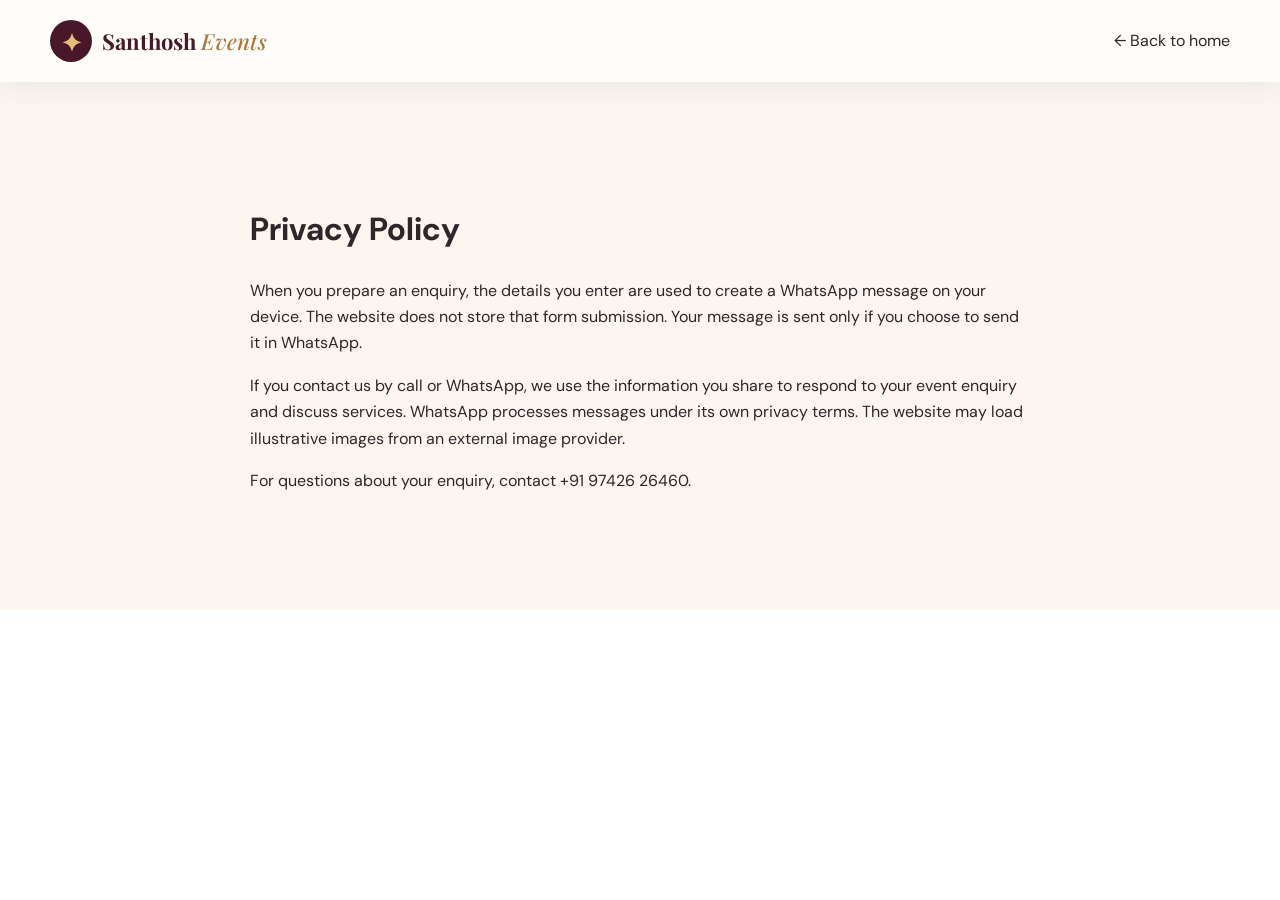
<file: privacy.html>
<!doctype html><html lang="en"><head><meta charset="utf-8"><meta name="viewport" content="width=device-width,initial-scale=1"><title>Privacy Policy | Santhosh Events</title><link rel="stylesheet" href="styles.css"></head><body><header><div class="wrap nav"><a class="brand" href="/"><b>✦</b><span>Santhosh <em>Events</em></span></a><a href="/">← Back to home</a></div></header><main class="section cream"><div class="wrap" style="max-width:780px"><h1>Privacy Policy</h1><p>When you prepare an enquiry, the details you enter are used to create a WhatsApp message on your device. The website does not store that form submission. Your message is sent only if you choose to send it in WhatsApp.</p><p>If you contact us by call or WhatsApp, we use the information you share to respond to your event enquiry and discuss services. WhatsApp processes messages under its own privacy terms. The website may load illustrative images from an external image provider.</p><p>For questions about your enquiry, contact <a href="tel:+919742626460">+91 97426 26460</a>.</p></div></main></body></html>
</file>
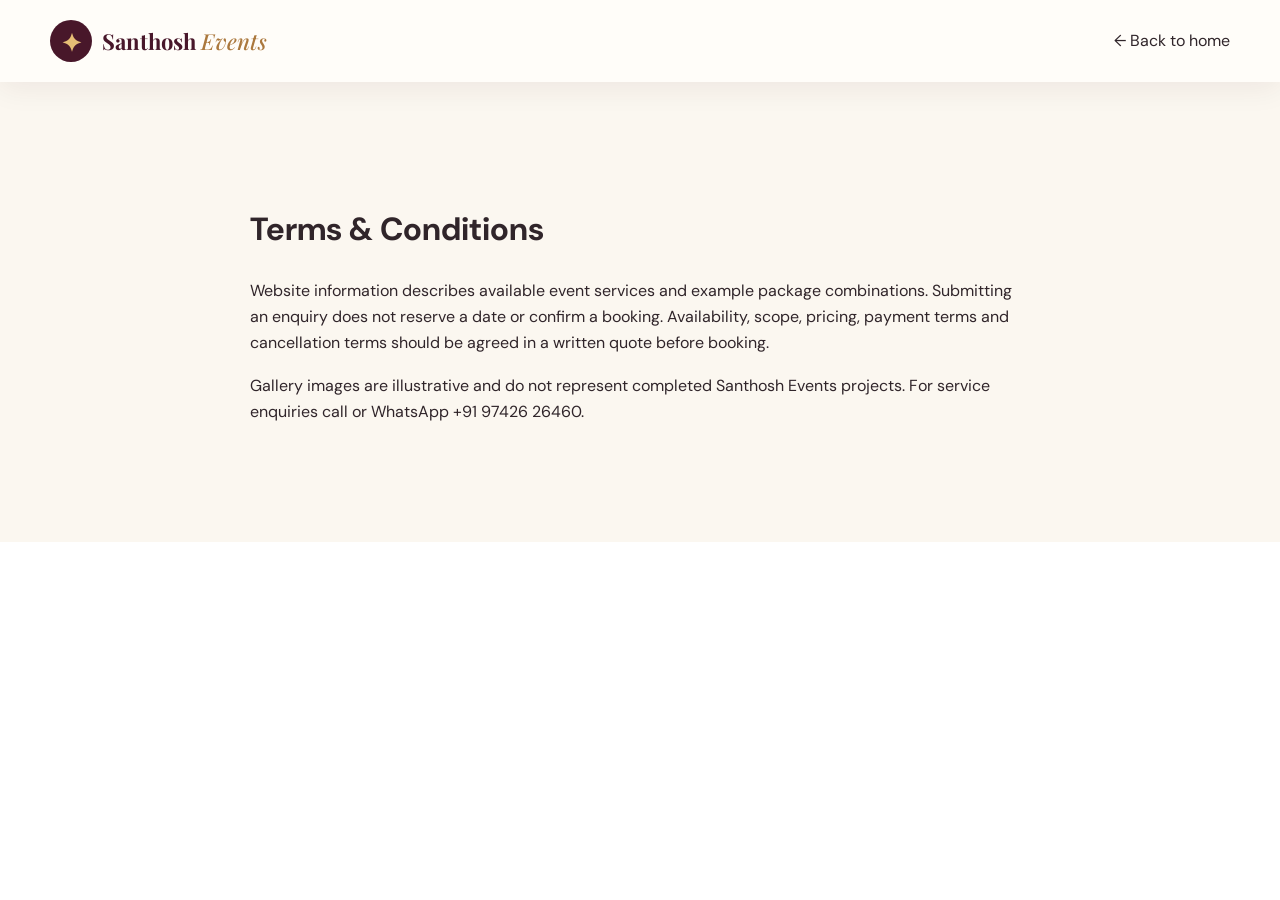
<file: terms.html>
<!doctype html><html lang="en"><head><meta charset="utf-8"><meta name="viewport" content="width=device-width,initial-scale=1"><title>Terms & Conditions | Santhosh Events</title><link rel="stylesheet" href="styles.css"></head><body><header><div class="wrap nav"><a class="brand" href="/"><b>✦</b><span>Santhosh <em>Events</em></span></a><a href="/">← Back to home</a></div></header><main class="section cream"><div class="wrap" style="max-width:780px"><h1>Terms & Conditions</h1><p>Website information describes available event services and example package combinations. Submitting an enquiry does not reserve a date or confirm a booking. Availability, scope, pricing, payment terms and cancellation terms should be agreed in a written quote before booking.</p><p>Gallery images are illustrative and do not represent completed Santhosh Events projects. For service enquiries call or WhatsApp <a href="tel:+919742626460">+91 97426 26460</a>.</p></div></main></body></html>
</file>
<file: styles.css>
@import url('https://fonts.googleapis.com/css2?family=DM+Sans:wght@400;500;600;700&family=Playfair+Display:ital,wght@0,500;0,600;0,700;1,500;1,600&display=swap');
:root{--wine:#48172a;--deep:#2d0e1c;--gold:#e6bd75;--cream:#fbf7f0;--ink:#30252a;--muted:#756c6d}*{box-sizing:border-box}html{scroll-behavior:smooth}body{margin:0;color:var(--ink);font:16px/1.65 'DM Sans',Arial,sans-serif}a{color:inherit;text-decoration:none}button,input,select,textarea{font:inherit}button{cursor:pointer}img{display:block;max-width:100%}section{scroll-margin-top:85px}.wrap{width:min(1180px,calc(100% - 48px));margin:auto}.skip{position:absolute;top:-80px;left:10px;background:white;padding:12px;z-index:100}.skip:focus{top:10px}.top{background:var(--wine);color:#f5e8d6;text-align:center;font-size:12px;letter-spacing:.08em;padding:7px}.top span{color:var(--gold);padding:0 16px}header{position:sticky;top:0;background:#fffdf9;z-index:20;box-shadow:0 6px 30px #35141d12}.nav{min-height:82px;display:flex;align-items:center;justify-content:space-between;gap:22px}.brand{display:flex;align-items:center;gap:10px;color:var(--wine);font-family:'Playfair Display',Georgia,serif;font-size:22px;font-weight:700;line-height:1;white-space:nowrap}.brand b{display:grid;place-items:center;width:42px;height:42px;background:var(--wine);color:var(--gold);border-radius:50%;font-size:25px}.brand em{color:#ab783d;font-weight:500}.brand small{display:block;font:8px 'DM Sans',sans-serif;letter-spacing:.25em;margin-top:6px;color:#87706c}.nav nav{display:flex;gap:17px;align-items:center;font-size:13px;font-weight:700}.nav nav a:hover,.text-link:hover{color:#b67d3d}.nav-cta{display:flex;gap:13px;align-items:center;font-size:13px;font-weight:700;white-space:nowrap}.nav-cta>a:first-child{color:var(--wine)}.btn{display:inline-flex;align-items:center;justify-content:center;gap:12px;padding:14px 24px;border-radius:4px;border:1px solid transparent;font-weight:700;line-height:1.2;transition:transform .2s,background .2s;min-height:49px}.btn:hover{transform:translateY(-3px)}.btn.gold{background:var(--gold);color:var(--deep)}.btn.outline{border-color:#f4ddba;color:white}.btn.burgundy{background:var(--wine);color:white}.btn.pale{background:#f4e8d6;color:var(--wine)}.nav-cta .btn{padding:12px 16px;min-height:42px}#menu{display:none;background:none;border:0;color:var(--wine);font-size:26px}.hero{position:relative;min-height:650px;color:white;background:linear-gradient(90deg,#260b19e8 0%,#320e1ac9 40%,#25081235 100%),url('https://images.pexels.com/photos/34079355/pexels-photo-34079355.jpeg?auto=compress&cs=tinysrgb&w=1600') center/cover}.hero-content{position:relative;padding:104px 0 62px}.eyebrow{display:block;font-weight:700;font-size:12px;letter-spacing:.2em;color:#a07038}.hero .eyebrow,.wedding .eyebrow,.reviews .eyebrow,.enquiry .eyebrow{color:var(--gold)}.hero .eyebrow span{padding:0 10px}.hero h1{font-size:clamp(48px,6.2vw,86px);max-width:860px;line-height:1.12;margin:21px 0;font-family:'Playfair Display',Georgia,serif;letter-spacing:-.035em}.hero h1 i,h2 i{font-weight:500;color:var(--gold)}.hero p{max-width:570px;font-size:18px;color:#f3e8e7;line-height:1.8}.actions{display:flex;flex-wrap:wrap;gap:12px;margin:28px 0}.hero-phone{display:inline-block;text-decoration:underline;text-underline-offset:5px;font-weight:600}.hero-events{margin-top:71px;padding-top:23px;border-top:1px solid #ffffff55;font-size:13px;letter-spacing:.04em}.hero-events b{color:var(--gold);padding:0 12px}.bridge{background:#f4e4c7}.bridge .wrap{display:flex;align-items:center;gap:24px;padding:23px 0}.bridge b{font-size:40px;color:#a47032}.bridge p{font-family:'Playfair Display',serif;font-size:23px;line-height:1.4;margin:0;flex:1}.bridge a{font-size:14px;font-weight:700;color:var(--wine)}.section{padding:100px 0}.cream{background:var(--cream)}.heading{display:flex;align-items:end;justify-content:space-between;gap:30px;margin-bottom:40px}.heading>p{max-width:360px;color:var(--muted);margin:0 0 8px}.heading.center{display:block;text-align:center}.heading h2,h2{font:600 clamp(38px,4vw,57px)/1.2 'Playfair Display',Georgia,serif;letter-spacing:-.028em;margin:12px 0 0}.cream h2 i,.why h2 i,.steps h2 i,.contact h2 i{color:#aa7238}.service-grid{display:grid;grid-template-columns:repeat(4,1fr);gap:16px}.service{background:white;border:1px solid #efe7dd;padding:28px 23px;min-height:258px;box-shadow:0 12px 38px #4d2c2210;transition:transform .2s,box-shadow .2s}.service:hover{transform:translateY(-5px);box-shadow:0 15px 35px #4d2c2222}.service .icon{font-size:28px;color:#ac7538}.service h3{font:600 22px/1.2 'Playfair Display',serif;margin:22px 0 9px;color:var(--wine)}.service p{font-size:14px;color:var(--muted);line-height:1.6;margin:0}.service a{display:inline-block;margin-top:16px;font-size:13px;font-weight:700;color:#8f572c}.wedding{background:var(--wine);color:white}.wedding-grid{display:grid;grid-template-columns:1fr 1fr;gap:75px;align-items:center}.wedding-photo{min-height:560px;background:url('https://images.pexels.com/photos/34079355/pexels-photo-34079355.jpeg?auto=compress&cs=tinysrgb&w=1600') 65% center/cover;position:relative;box-shadow:25px 25px 0 #c4945840}.wedding-photo span{position:absolute;bottom:10px;left:12px;background:#240b17bd;padding:5px 9px;font-size:12px}.wedding h2{margin:12px 0 23px}.wedding p{color:#ead8da}.wedding-list{display:grid;grid-template-columns:1fr 1fr;gap:9px 18px;margin:27px 0 30px;font-size:14px}.wedding-list span:before{content:'✦';color:var(--gold);margin-right:8px}.filters{display:flex;flex-wrap:wrap;gap:8px;margin-bottom:25px}.filters button{border:1px solid #dfd0bf;background:transparent;color:var(--wine);padding:9px 17px;border-radius:40px;font-weight:700;font-size:13px}.filters button.active,.filters button:hover{background:var(--wine);color:white}.gallery{display:grid;grid-template-columns:repeat(3,1fr);gap:16px}.gallery button{position:relative;border:0;padding:0;overflow:hidden;background:#e9ddcf;text-align:left;aspect-ratio:1.3;cursor:zoom-in}.gallery img{width:100%;height:100%;object-fit:cover;transition:transform .35s}.gallery button:hover img{transform:scale(1.05)}.gallery button span{position:absolute;bottom:0;left:0;right:0;background:linear-gradient(transparent,#26111ccc);color:white;padding:35px 18px 15px;font-weight:700}.gallery button small{font-size:11px;display:block;font-weight:400}.packages{background:#f3e6d2}.package-grid{display:grid;grid-template-columns:repeat(3,1fr);gap:16px}.package-grid article{background:white;padding:38px 32px;min-height:425px;display:flex;flex-direction:column;border:1px solid #e8d6bf}.package-grid .featured{background:var(--wine);color:white;transform:translateY(-10px);box-shadow:0 25px 40px #4716262b}.package-grid small{font-size:11px;font-weight:700;letter-spacing:.15em;color:#ab783d}.package-grid h3{font:600 32px/1.2 'Playfair Display',serif;margin:25px 0 12px}.package-grid p{color:var(--muted);font-size:14px}.featured p{color:#e5d2d6}.package-grid ul{padding:0;list-style:none;margin:15px 0 30px}.package-grid li{padding:7px 0;border-bottom:1px solid #cbbba159}.package-grid li:before{content:'✓';color:#b78744;margin-right:10px}.package-grid article>a{margin-top:auto;font-weight:700;color:#995e2b}.package-grid .featured>a{color:var(--gold)}.note{text-align:center;margin:30px 0 0;font-size:14px;color:#66564e}.why-grid{display:grid;grid-template-columns:repeat(3,1fr);gap:17px;margin-top:50px}.why-grid article{border:1px solid #eee4dd;padding:29px;background:#fffdfa}.why-grid b{color:#af773a;font-size:26px}.why-grid h3,.step-grid h3{font:600 22px/1.25 'Playfair Display',serif;color:var(--wine);margin:12px 0}.why-grid p,.step-grid p{margin:0;color:var(--muted);font-size:14px}.steps{background:#fffaf3}.step-grid{display:grid;grid-template-columns:repeat(4,1fr);gap:25px}.step-grid>div{border-top:2px solid #bc995f;padding-top:18px}.step-grid b{font:600 34px 'Playfair Display',serif;color:#b17c43}.reviews{background:#361020;color:white}.review-grid{display:grid;grid-template-columns:1fr 1fr;gap:70px;align-items:center}.review-card{background:#ffffff0f;border:1px solid #ffffff32;padding:35px}.review-card>b{font:70px 'Playfair Display',serif;color:var(--gold);line-height:.6}.review-card>p{font:24px/1.5 'Playfair Display',serif}.review-card>div{border-top:1px solid #ffffff40;padding-top:20px;display:flex;align-items:center;gap:8px;font-size:13px}.review-card>div span{flex:1}.review-card button{width:35px;height:35px;border:1px solid #ffffff80;background:transparent;color:white;border-radius:50%}.about-grid,.contact-grid{display:grid;grid-template-columns:1fr 1fr;gap:95px;align-items:center}.about-grid p,.contact-grid p{color:var(--muted)}.text-link{display:inline-block;margin-top:13px;color:var(--wine);font-weight:700;border-bottom:1px solid}.enquiry{background:var(--wine);color:white}.enquiry-grid{display:grid;grid-template-columns:.8fr 1.2fr;gap:70px;align-items:start}.enquiry-grid>div>p{color:#ead7db;max-width:370px}.enquiry-phone{display:block;border-top:1px solid #ffffff59;margin-top:60px;padding-top:22px;color:#e7c187}.enquiry-phone strong{font-size:24px}.enquiry form{background:white;color:var(--ink);padding:35px;border-radius:5px}.enquiry form h3{font:600 27px 'Playfair Display',serif;color:var(--wine);margin:0 0 20px}.fields{display:grid;grid-template-columns:1fr 1fr;gap:15px}.enquiry label{display:block;font-size:14px;font-weight:700}.enquiry input:not([type=checkbox]),.enquiry select,.enquiry textarea{display:block;width:100%;border:1px solid #dfd8d3;border-radius:4px;padding:12px;margin-top:6px;background:white;color:var(--ink);min-height:45px}.enquiry input:focus,.enquiry textarea:focus,.enquiry select:focus{outline:2px solid #b6803c}.enquiry fieldset{border:0;padding:0;margin:20px 0}.enquiry legend{font-weight:700;font-size:14px}.enquiry legend span{font-weight:400;color:var(--muted)}.checks{display:flex;flex-wrap:wrap;gap:8px;margin-top:9px}.checks label{font-weight:500;padding:7px 11px;border:1px solid #e2d8cf;border-radius:30px;cursor:pointer}.checks input{accent-color:var(--wine)}.enquiry textarea{resize:vertical}.enquiry form .btn{width:100%;margin-top:20px;border:0}.enquiry form small{display:block;margin-top:10px;color:var(--muted)}#form-feedback{color:#275b3e;background:#e8f5eb;padding:12px}.contact-card{padding:40px;background:white;box-shadow:0 20px 50px #501e1920}.contact-card small{color:#a07038;letter-spacing:.15em;font-weight:700}.contact-card .number{display:block;font:600 clamp(26px,3vw,40px) 'Playfair Display',serif;color:var(--wine);margin:16px 0}.contact-card p{font-size:13px;margin-bottom:0}footer{background:#260b18;color:#eadade;padding:65px 0 20px}.footer-grid{display:grid;grid-template-columns:2fr 1fr 1fr 1fr;gap:35px}.footer-grid .brand{color:white}.footer-grid .brand b{background:#ffffff20}.footer-grid h3{font:600 18px 'Playfair Display',serif;color:var(--gold);margin:4px 0 15px}.footer-grid a:not(.brand){display:block;margin:7px 0;font-size:14px}.footer-grid p{font-size:14px}.footer-grid small{color:#b99ea5}.footer-end{border-top:1px solid #ffffff2b;margin-top:42px;padding-top:20px;display:flex;justify-content:space-between;color:#bda9af;font-size:12px}.float-wa{position:fixed;bottom:24px;right:24px;z-index:15;background:#226e50;color:white;padding:14px 19px;border-radius:50px;box-shadow:0 7px 25px #0004;font-weight:700;font-size:14px}.mobile-cta{display:none}dialog{border:0;background:#180d16e8;color:white;width:100vw;max-width:none;height:100vh;max-height:none;padding:5vh 4vw;margin:0;text-align:center}dialog::backdrop{background:#180d16ed}dialog[open]{display:flex;flex-direction:column;align-items:center;justify-content:center}dialog img{max-height:80vh;max-width:90vw;object-fit:contain}dialog button{position:absolute;right:24px;top:12px;background:none;color:white;border:0;font-size:45px}dialog p{margin:12px}a:focus-visible,button:focus-visible{outline:3px solid #d59f50;outline-offset:3px}
@media(max-width:1100px){.nav nav{gap:9px;font-size:12px}.nav-cta{display:none}.service-grid{grid-template-columns:repeat(2,1fr)}}@media(max-width:760px){.top{display:none}.wrap{width:min(100% - 36px,560px)}.nav{min-height:68px}.brand{font-size:20px}#menu{display:block}.nav nav{display:none;position:absolute;top:68px;left:0;right:0;background:#fffdf9;padding:20px;box-shadow:0 15px 20px #200a1233;flex-direction:column;align-items:stretch;font-size:16px}.nav nav.open{display:flex}.nav nav a{padding:7px}.hero{min-height:610px;background-position:60% center}.hero-content{padding:85px 0 38px}.hero h1{font-size:clamp(42px,11vw,64px)}.hero p{font-size:16px}.hero-events{margin-top:55px;font-size:12px}.hero-events b{padding:0 5px}.bridge .wrap{gap:15px}.bridge p{font-size:17px}.bridge a{font-size:12px;max-width:85px}.section{padding:72px 0}.heading{display:block}.heading>p{margin-top:17px}.heading h2,h2{font-size:clamp(37px,9vw,49px)}.service-grid,.wedding-grid,.review-grid,.about-grid,.contact-grid,.enquiry-grid{grid-template-columns:1fr;gap:35px}.wedding-photo{min-height:350px;box-shadow:12px 12px 0 #c4945840}.gallery{grid-template-columns:repeat(2,1fr);gap:8px}.package-grid{grid-template-columns:1fr}.package-grid article{min-height:350px}.package-grid .featured{transform:none}.why-grid{grid-template-columns:repeat(2,1fr)}.step-grid{grid-template-columns:repeat(2,1fr)}.enquiry-phone{margin-top:25px}.footer-grid{grid-template-columns:repeat(2,1fr)}.float-wa{display:none}.mobile-cta{display:grid;grid-template-columns:repeat(3,1fr);position:fixed;bottom:0;left:0;right:0;z-index:25;background:var(--wine);color:white;box-shadow:0 -5px 20px #0003}.mobile-cta a{text-align:center;padding:8px 4px;font-size:18px;border-right:1px solid #ffffff40;line-height:1.1}.mobile-cta span{display:block;font-size:12px;font-weight:700;margin-top:3px}body{padding-bottom:62px}}@media(max-width:480px){.hero .eyebrow{font-size:10px}.hero .actions .btn{padding:13px 15px;font-size:13px}.service-grid,.why-grid{grid-template-columns:1fr}.service{min-height:0}.fields{grid-template-columns:1fr}.gallery{grid-template-columns:1fr 1fr}.gallery button{aspect-ratio:1}.gallery button span{font-size:12px;padding:25px 8px 8px}.step-grid{grid-template-columns:1fr 1fr;gap:18px}.enquiry form{padding:23px}.footer-grid{gap:22px}.footer-end{display:block}.contact-card{padding:25px}}@media(prefers-reduced-motion:reduce){html{scroll-behavior:auto}*,*:before,*:after{transition:none!important;animation:none!important}}
</file>
